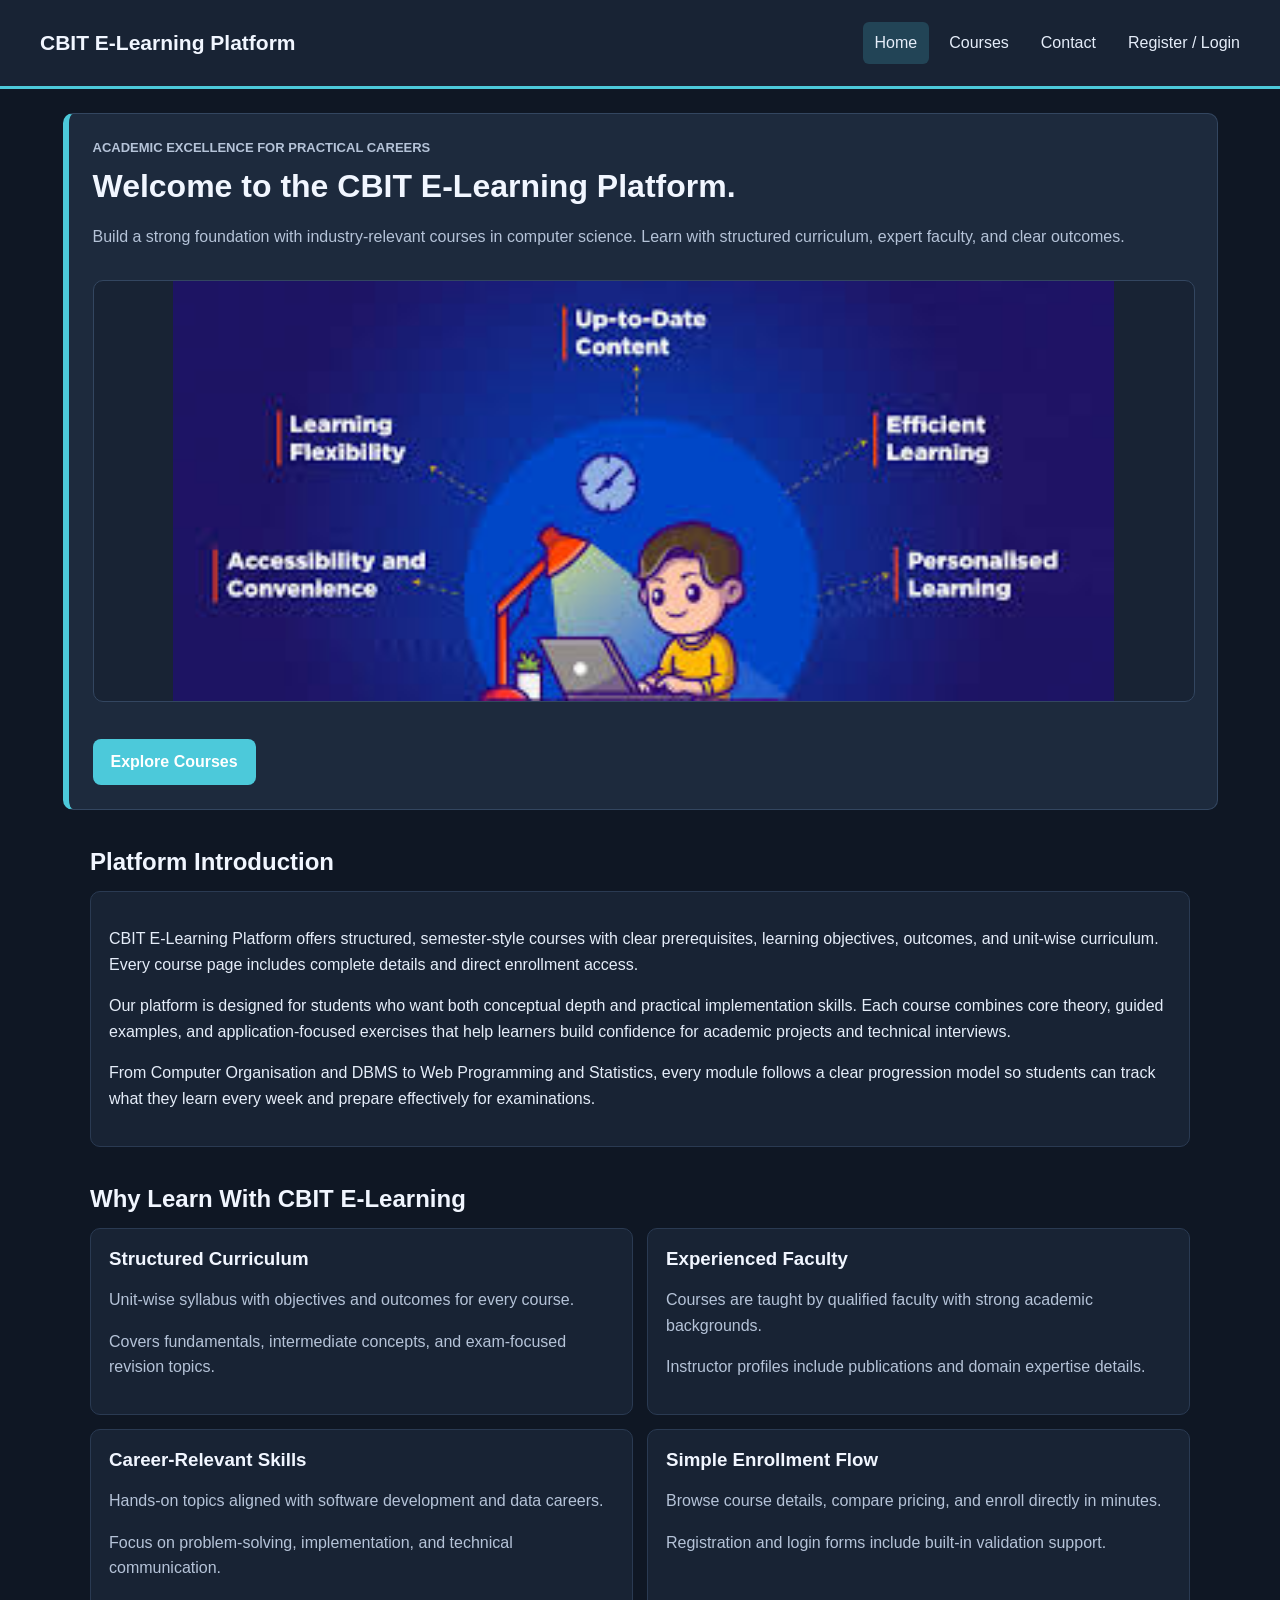
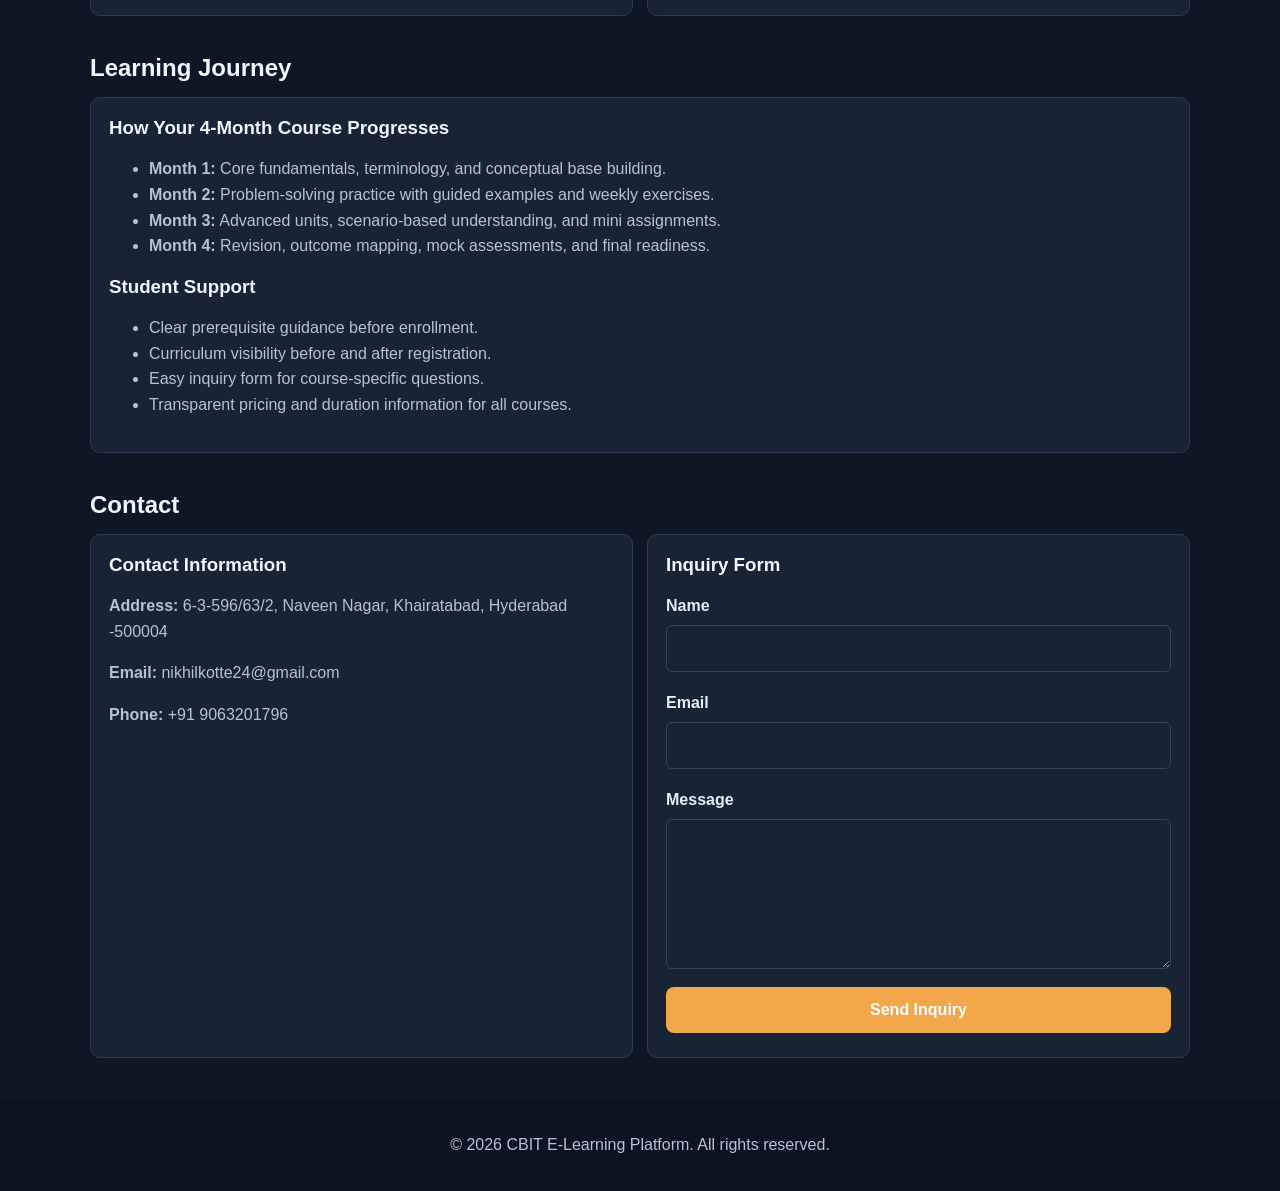
<file: index.html>
<!DOCTYPE html>
<html lang="en">
<head>
  <meta charset="UTF-8" />
  <meta name="viewport" content="width=device-width, initial-scale=1.0" />
  <meta name="description" content="CBIT E-Learning Platform: Discover high-quality computer science courses." />
  <title>CBIT E-Learning Platform | Home</title>
  <link rel="stylesheet" href="styles.css" />
</head>
<body>
  <header class="hero" id="home">
    <nav class="site-nav" aria-label="Main navigation">
      <a class="brand" href="index.html">CBIT E-Learning Platform</a>
      <ul>
        <li><a href="index.html" aria-current="page">Home</a></li>
        <li><a href="courses.html">Courses</a></li>
        <li><a href="index.html#contact">Contact</a></li>
        <li><a href="register-login.html">Register / Login</a></li>
      </ul>
    </nav>

    <div class="hero-content">
      <p class="kicker">Academic excellence for practical careers</p>
      <h1>Welcome to the CBIT E-Learning Platform.</h1>
      <p>
        Build a strong foundation with industry-relevant courses in computer
        science. Learn with structured curriculum, expert faculty, and clear
        outcomes.
      </p>
      <img
        class="home-hero-image"
        src="Platform.jpg"
        alt="Students learning together on an online education platform"
        loading="lazy"
      />
      <a class="btn btn-primary" href="courses.html">Explore Courses</a>
    </div>
  </header>

  <main>
    <section class="section" aria-labelledby="intro-heading">
      <div class="section-heading">
        <h2 id="intro-heading">Platform Introduction</h2>
      </div>
      <div class="intro-card">
        <p>
          CBIT E-Learning Platform offers structured, semester-style courses with
          clear prerequisites, learning objectives, outcomes, and unit-wise
          curriculum. Every course page includes complete details and direct
          enrollment access.
        </p>
        <p>
          Our platform is designed for students who want both conceptual depth
          and practical implementation skills. Each course combines core theory,
          guided examples, and application-focused exercises that help learners
          build confidence for academic projects and technical interviews.
        </p>
        <p>
          From Computer Organisation and DBMS to Web Programming and Statistics,
          every module follows a clear progression model so students can track
          what they learn every week and prepare effectively for examinations.
        </p>
      </div>
    </section>

    <section class="section" aria-labelledby="highlights-heading">
      <div class="section-heading">
        <h2 id="highlights-heading">Why Learn With CBIT E-Learning</h2>
      </div>

      <div class="course-grid">
        <article class="course-card">
          <h3>Structured Curriculum</h3>
          <p class="course-meta">Unit-wise syllabus with objectives and outcomes for every course.</p>
          <p class="course-meta">Covers fundamentals, intermediate concepts, and exam-focused revision topics.</p>
        </article>

        <article class="course-card">
          <h3>Experienced Faculty</h3>
          <p class="course-meta">Courses are taught by qualified faculty with strong academic backgrounds.</p>
          <p class="course-meta">Instructor profiles include publications and domain expertise details.</p>
        </article>

        <article class="course-card">
          <h3>Career-Relevant Skills</h3>
          <p class="course-meta">Hands-on topics aligned with software development and data careers.</p>
          <p class="course-meta">Focus on problem-solving, implementation, and technical communication.</p>
        </article>

        <article class="course-card">
          <h3>Simple Enrollment Flow</h3>
          <p class="course-meta">Browse course details, compare pricing, and enroll directly in minutes.</p>
          <p class="course-meta">Registration and login forms include built-in validation support.</p>
        </article>
      </div>
    </section>

    <section class="section" aria-labelledby="journey-heading">
      <div class="section-heading">
        <h2 id="journey-heading">Learning Journey</h2>
      </div>

      <div class="details-card">
        <h3>How Your 4-Month Course Progresses</h3>
        <ul>
          <li><strong>Month 1:</strong> Core fundamentals, terminology, and conceptual base building.</li>
          <li><strong>Month 2:</strong> Problem-solving practice with guided examples and weekly exercises.</li>
          <li><strong>Month 3:</strong> Advanced units, scenario-based understanding, and mini assignments.</li>
          <li><strong>Month 4:</strong> Revision, outcome mapping, mock assessments, and final readiness.</li>
        </ul>

        <h3>Student Support</h3>
        <ul>
          <li>Clear prerequisite guidance before enrollment.</li>
          <li>Curriculum visibility before and after registration.</li>
          <li>Easy inquiry form for course-specific questions.</li>
          <li>Transparent pricing and duration information for all courses.</li>
        </ul>
      </div>
    </section>

    <section class="section" id="contact" aria-labelledby="contact-heading">
      <div class="section-heading">
        <h2 id="contact-heading">Contact</h2>
      </div>

      <div class="contact-grid">
        <article class="contact-info" aria-label="Contact information">
          <h3>Contact Information</h3>
          <p><strong>Address:</strong> 6-3-596/63/2, Naveen Nagar, Khairatabad, Hyderabad -500004</p>
          <p><strong>Email:</strong> nikhilkotte24@gmail.com</p>
          <p><strong>Phone:</strong> +91 9063201796</p>
        </article>

        <form class="form-card" id="contactForm" novalidate>
          <h3>Inquiry Form</h3>

          <label for="contactName">Name</label>
          <input id="contactName" name="name" type="text" required />

          <label for="contactEmail">Email</label>
          <input id="contactEmail" name="email" type="email" required />

          <label for="contactMessage">Message</label>
          <textarea id="contactMessage" name="message" rows="5" required></textarea>

          <button class="btn btn-secondary" type="submit">Send Inquiry</button>
          <p class="form-message" id="contactMessageStatus" aria-live="polite"></p>
        </form>
      </div>
    </section>
  </main>

  <footer class="site-footer">
    <p>&copy; 2026 CBIT E-Learning Platform. All rights reserved.</p>
  </footer>

  <script src="script.js"></script>
</body>
</html>
</file>
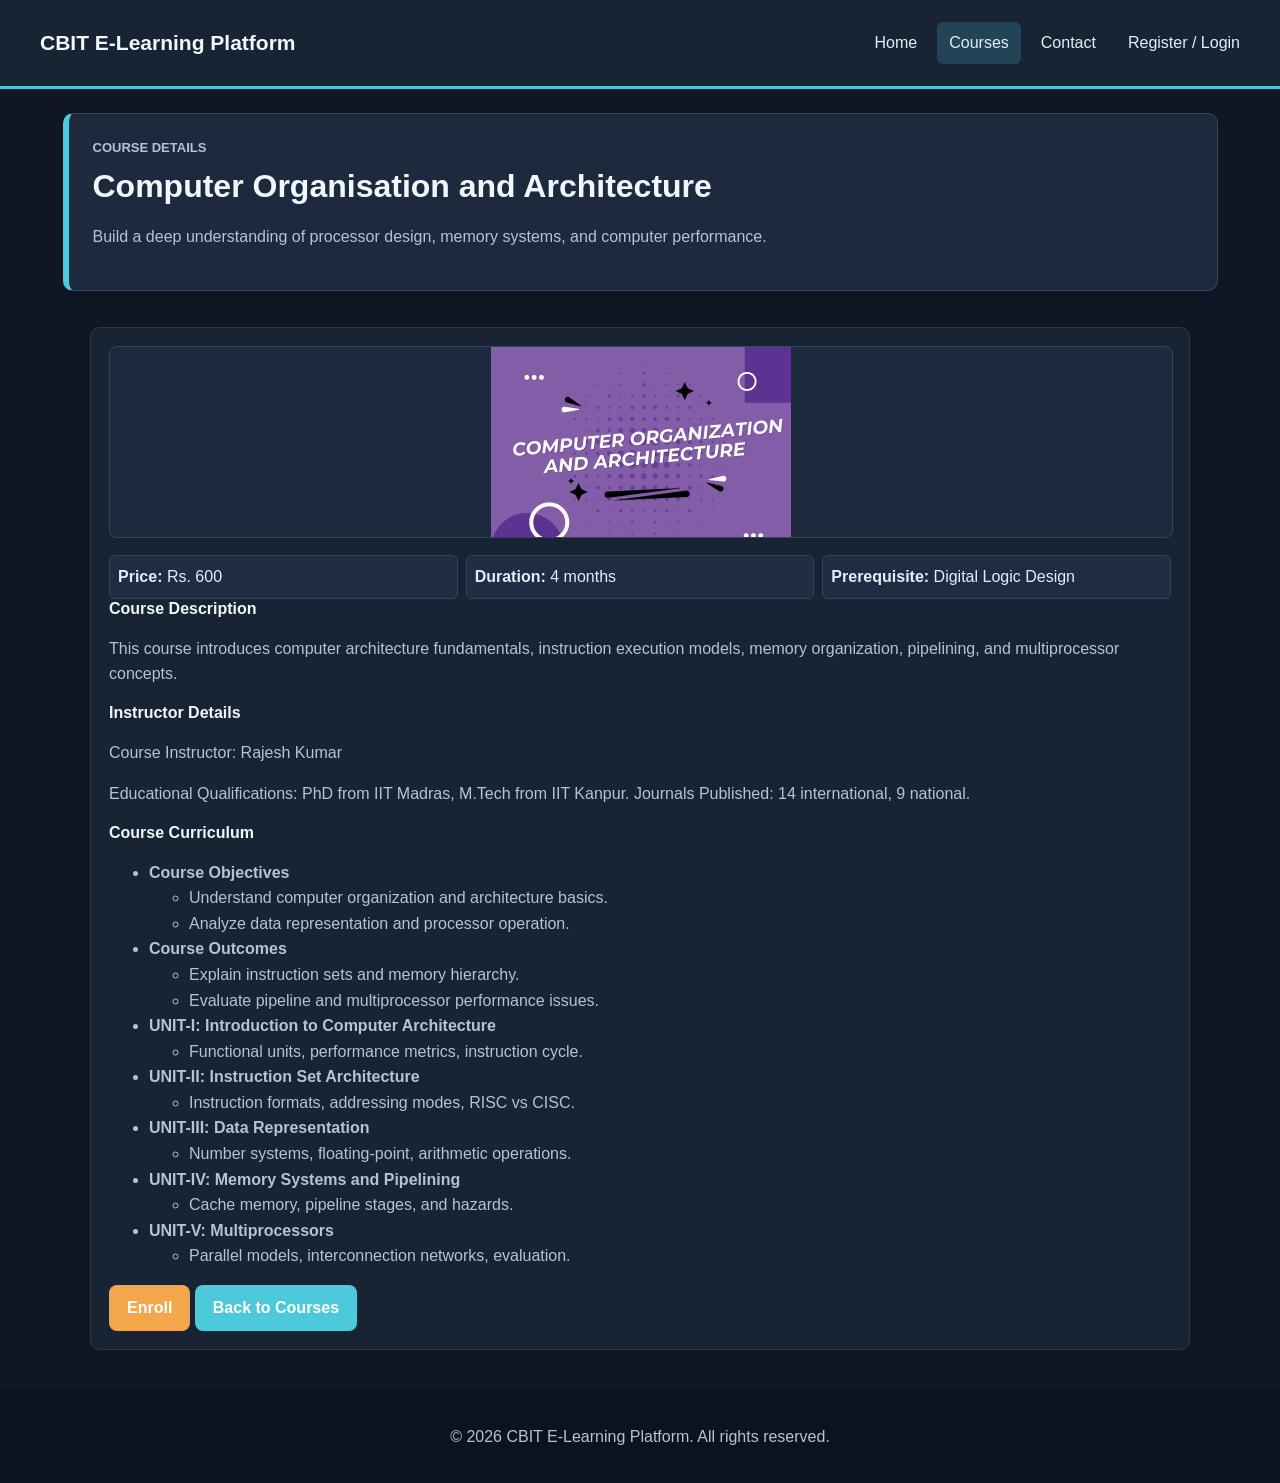
<file: coa.html>
<!DOCTYPE html>
<html lang="en">
<head>
  <meta charset="UTF-8" />
  <meta name="viewport" content="width=device-width, initial-scale=1.0" />
  <meta name="description" content="Computer Organisation and Architecture course details." />
  <title>CBIT E-Learning Platform | Computer Organisation and Architecture</title>
  <link rel="stylesheet" href="styles.css" />
</head>
<body>
  <header class="hero">
    <nav class="site-nav" aria-label="Main navigation">
      <a class="brand" href="index.html">CBIT E-Learning Platform</a>
      <ul>
        <li><a href="index.html">Home</a></li>
        <li><a href="courses.html" aria-current="page">Courses</a></li>
        <li><a href="index.html#contact">Contact</a></li>
        <li><a href="register-login.html">Register / Login</a></li>
      </ul>
    </nav>

    <div class="hero-content">
      <p class="kicker">Course details</p>
      <h1>Computer Organisation and Architecture</h1>
      <p>Build a deep understanding of processor design, memory systems, and computer performance.</p>
    </div>
  </header>

  <main>
    <section class="section">
      <div class="details-layout">
        <article class="details-card">
          <img class="course-image" src="COA.jpg" alt="Computer architecture course" loading="lazy" />
          <div class="meta-strip">
            <div class="meta-chip"><strong>Price:</strong> Rs. 600</div>
            <div class="meta-chip"><strong>Duration:</strong> 4 months</div>
            <div class="meta-chip"><strong>Prerequisite:</strong> Digital Logic Design</div>
          </div>

          <h4>Course Description</h4>
          <p>This course introduces computer architecture fundamentals, instruction execution models, memory organization, pipelining, and multiprocessor concepts.</p>

          <h4>Instructor Details</h4>
          <p>Course Instructor: Rajesh Kumar</p>
          <p>Educational Qualifications: PhD from IIT Madras, M.Tech from IIT Kanpur. Journals Published: 14 international, 9 national.</p>

          <h4>Course Curriculum</h4>
          <ul>
            <li><strong>Course Objectives</strong>
              <ul>
                <li>Understand computer organization and architecture basics.</li>
                <li>Analyze data representation and processor operation.</li>
              </ul>
            </li>
            <li><strong>Course Outcomes</strong>
              <ul>
                <li>Explain instruction sets and memory hierarchy.</li>
                <li>Evaluate pipeline and multiprocessor performance issues.</li>
              </ul>
            </li>
            <li><strong>UNIT-I: Introduction to Computer Architecture</strong>
              <ul><li>Functional units, performance metrics, instruction cycle.</li></ul>
            </li>
            <li><strong>UNIT-II: Instruction Set Architecture</strong>
              <ul><li>Instruction formats, addressing modes, RISC vs CISC.</li></ul>
            </li>
            <li><strong>UNIT-III: Data Representation</strong>
              <ul><li>Number systems, floating-point, arithmetic operations.</li></ul>
            </li>
            <li><strong>UNIT-IV: Memory Systems and Pipelining</strong>
              <ul><li>Cache memory, pipeline stages, and hazards.</li></ul>
            </li>
            <li><strong>UNIT-V: Multiprocessors</strong>
              <ul><li>Parallel models, interconnection networks, evaluation.</li></ul>
            </li>
          </ul>

          <a class="btn btn-secondary" href="register-login.html#auth-heading">Enroll</a>
          <a class="btn btn-primary" href="courses.html">Back to Courses</a>
        </article>
      </div>
    </section>
  </main>

  <footer class="site-footer">
    <p>&copy; 2026 CBIT E-Learning Platform. All rights reserved.</p>
  </footer>
</body>
</html>
</file>
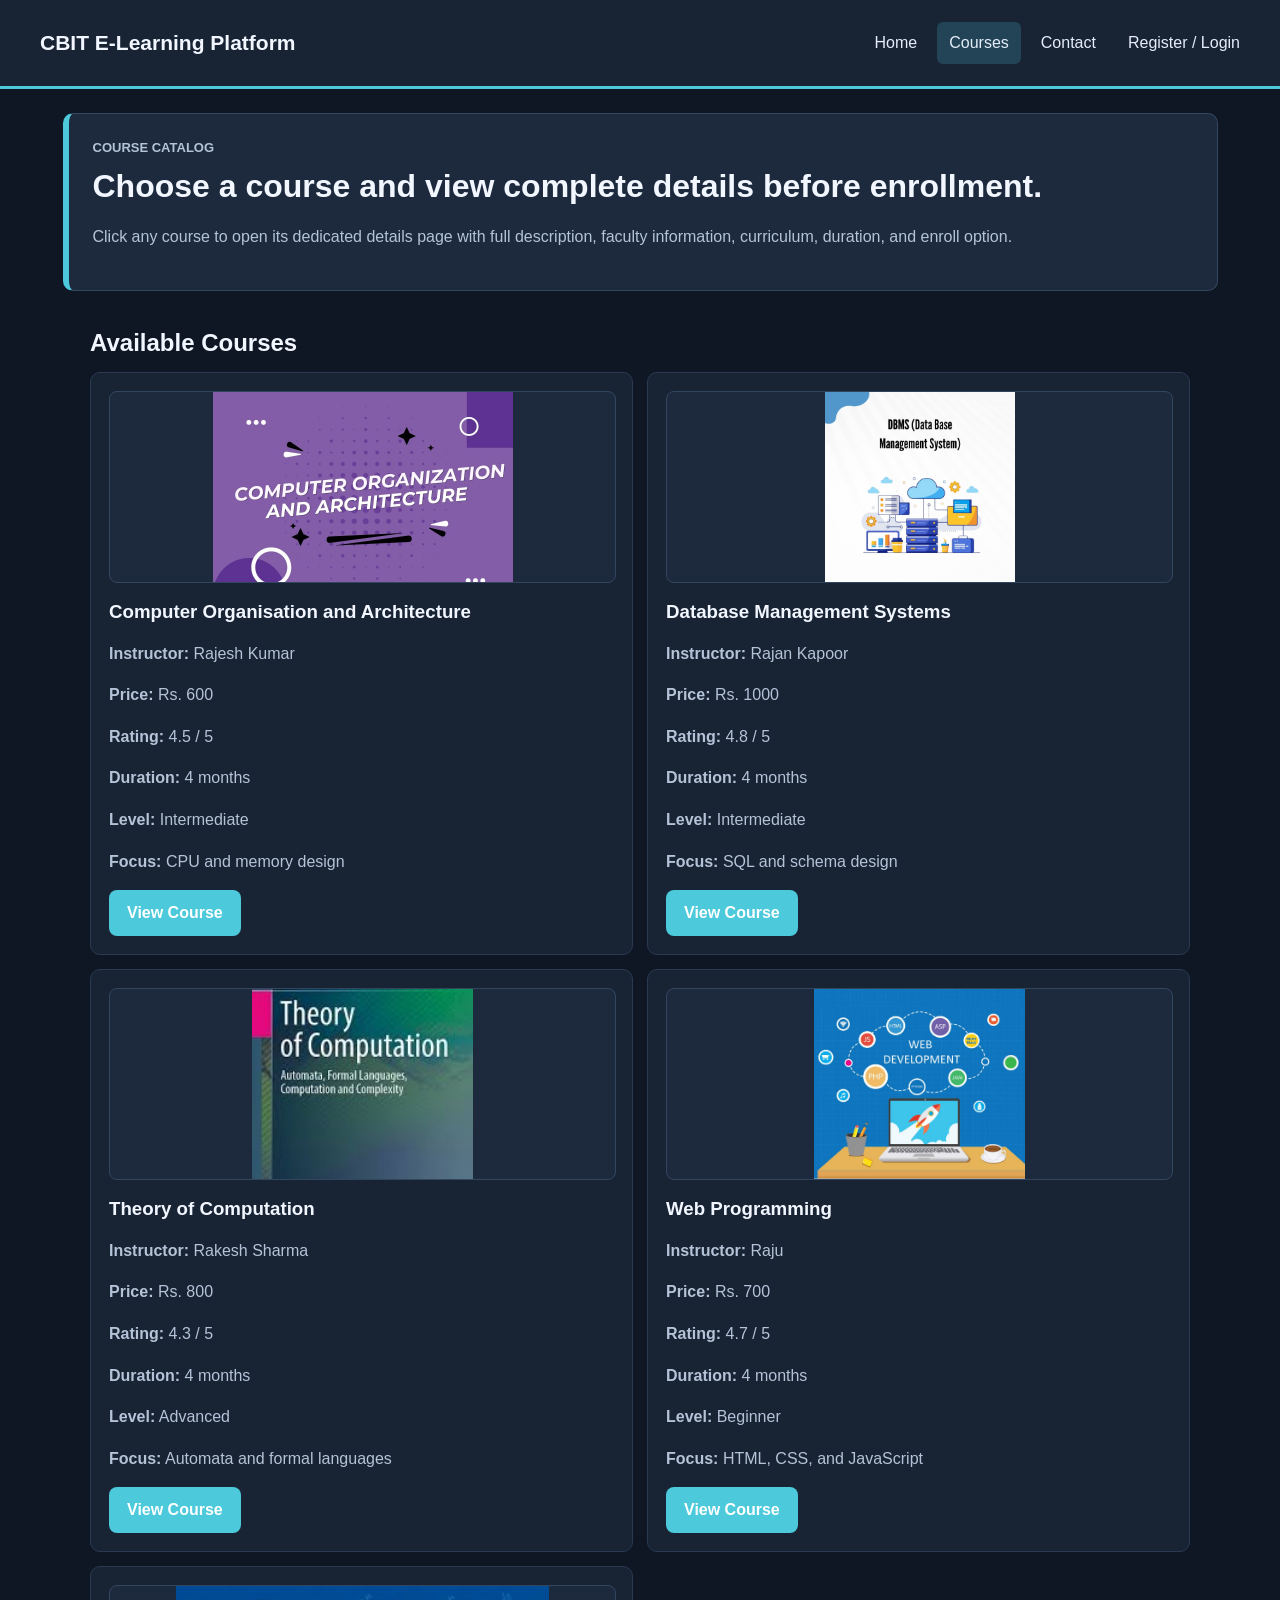
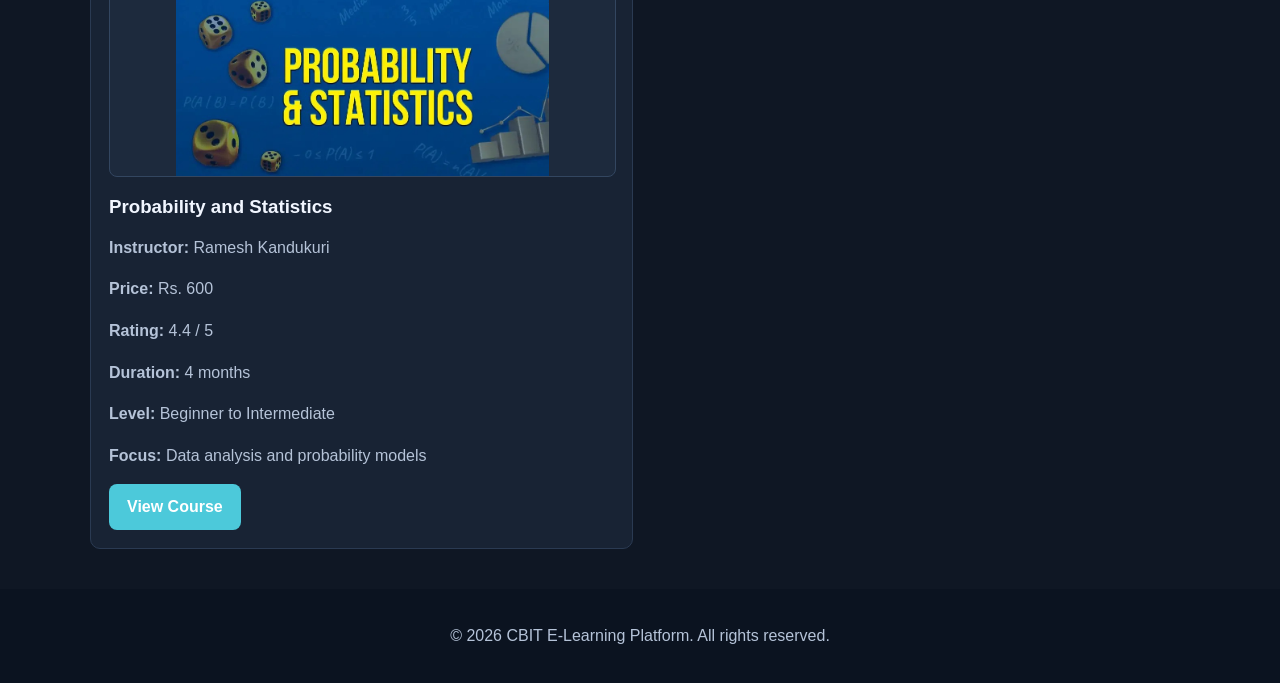
<file: courses.html>
<!DOCTYPE html>
<html lang="en">
<head>
  <meta charset="UTF-8" />
  <meta name="viewport" content="width=device-width, initial-scale=1.0" />
  <meta name="description" content="CBIT E-Learning Platform course catalog and detailed course information." />
  <title>CBIT E-Learning Platform | Courses</title>
  <link rel="stylesheet" href="styles.css" />
</head>
<body>
  <header class="hero">
    <nav class="site-nav" aria-label="Main navigation">
      <a class="brand" href="index.html">CBIT E-Learning Platform</a>
      <ul>
        <li><a href="index.html">Home</a></li>
        <li><a href="courses.html" aria-current="page">Courses</a></li>
        <li><a href="index.html#contact">Contact</a></li>
        <li><a href="register-login.html">Register / Login</a></li>
      </ul>
    </nav>

    <div class="hero-content">
      <p class="kicker">Course catalog</p>
      <h1>Choose a course and view complete details before enrollment.</h1>
      <p>
        Click any course to open its dedicated details page with full
        description, faculty information, curriculum, duration, and enroll
        option.
      </p>
    </div>
  </header>

  <main>
    <section class="section" aria-labelledby="courses-heading">
      <div class="section-heading">
        <h2 id="courses-heading">Available Courses</h2>
      </div>

      <div class="course-grid" id="courseGrid">
        <article class="course-card">
          <img class="course-image" src="COA.jpg" alt="Computer architecture course" loading="lazy" />
          <h3>Computer Organisation and Architecture</h3>
          <p class="course-meta"><strong>Instructor:</strong> Rajesh Kumar</p>
          <p class="course-meta"><strong>Price:</strong> Rs. 600</p>
          <p class="course-meta"><strong>Rating:</strong> 4.5 / 5</p>
          <p class="course-meta"><strong>Duration:</strong> 4 months</p>
          <p class="course-meta"><strong>Level:</strong> Intermediate</p>
          <p class="course-meta"><strong>Focus:</strong> CPU and memory design</p>
          <a class="btn btn-primary" href="coa.html">View Course</a>
        </article>

        <article class="course-card">
          <img class="course-image" src="dbms.jpg" alt="Database management systems course" loading="lazy" />
          <h3>Database Management Systems</h3>
          <p class="course-meta"><strong>Instructor:</strong> Rajan Kapoor</p>
          <p class="course-meta"><strong>Price:</strong> Rs. 1000</p>
          <p class="course-meta"><strong>Rating:</strong> 4.8 / 5</p>
          <p class="course-meta"><strong>Duration:</strong> 4 months</p>
          <p class="course-meta"><strong>Level:</strong> Intermediate</p>
          <p class="course-meta"><strong>Focus:</strong> SQL and schema design</p>
          <a class="btn btn-primary" href="dbms.html">View Course</a>
        </article>

        <article class="course-card">
          <img class="course-image" src="TOC.jpg" alt="Theory of computation course" loading="lazy" />
          <h3>Theory of Computation</h3>
          <p class="course-meta"><strong>Instructor:</strong> Rakesh Sharma</p>
          <p class="course-meta"><strong>Price:</strong> Rs. 800</p>
          <p class="course-meta"><strong>Rating:</strong> 4.3 / 5</p>
          <p class="course-meta"><strong>Duration:</strong> 4 months</p>
          <p class="course-meta"><strong>Level:</strong> Advanced</p>
          <p class="course-meta"><strong>Focus:</strong> Automata and formal languages</p>
          <a class="btn btn-primary" href="toc.html">View Course</a>
        </article>

        <article class="course-card">
          <img class="course-image" src="WP.jpg" alt="Web programming course" loading="lazy" />
          <h3>Web Programming</h3>
          <p class="course-meta"><strong>Instructor:</strong> Raju</p>
          <p class="course-meta"><strong>Price:</strong> Rs. 700</p>
          <p class="course-meta"><strong>Rating:</strong> 4.7 / 5</p>
          <p class="course-meta"><strong>Duration:</strong> 4 months</p>
          <p class="course-meta"><strong>Level:</strong> Beginner</p>
          <p class="course-meta"><strong>Focus:</strong> HTML, CSS, and JavaScript</p>
          <a class="btn btn-primary" href="wp.html">View Course</a>
        </article>

        <article class="course-card">
          <img class="course-image" src="Probabilty-and-Statistics.jpg" alt="Probability and statistics course" loading="lazy" />
          <h3>Probability and Statistics</h3>
          <p class="course-meta"><strong>Instructor:</strong> Ramesh Kandukuri</p>
          <p class="course-meta"><strong>Price:</strong> Rs. 600</p>
          <p class="course-meta"><strong>Rating:</strong> 4.4 / 5</p>
          <p class="course-meta"><strong>Duration:</strong> 4 months</p>
          <p class="course-meta"><strong>Level:</strong> Beginner to Intermediate</p>
          <p class="course-meta"><strong>Focus:</strong> Data analysis and probability models</p>
          <a class="btn btn-primary" href="ps.html">View Course</a>
        </article>
      </div>
    </section>
  </main>

  <footer class="site-footer">
    <p>&copy; 2026 CBIT E-Learning Platform. All rights reserved.</p>
  </footer>
</body>
</html>
</file>
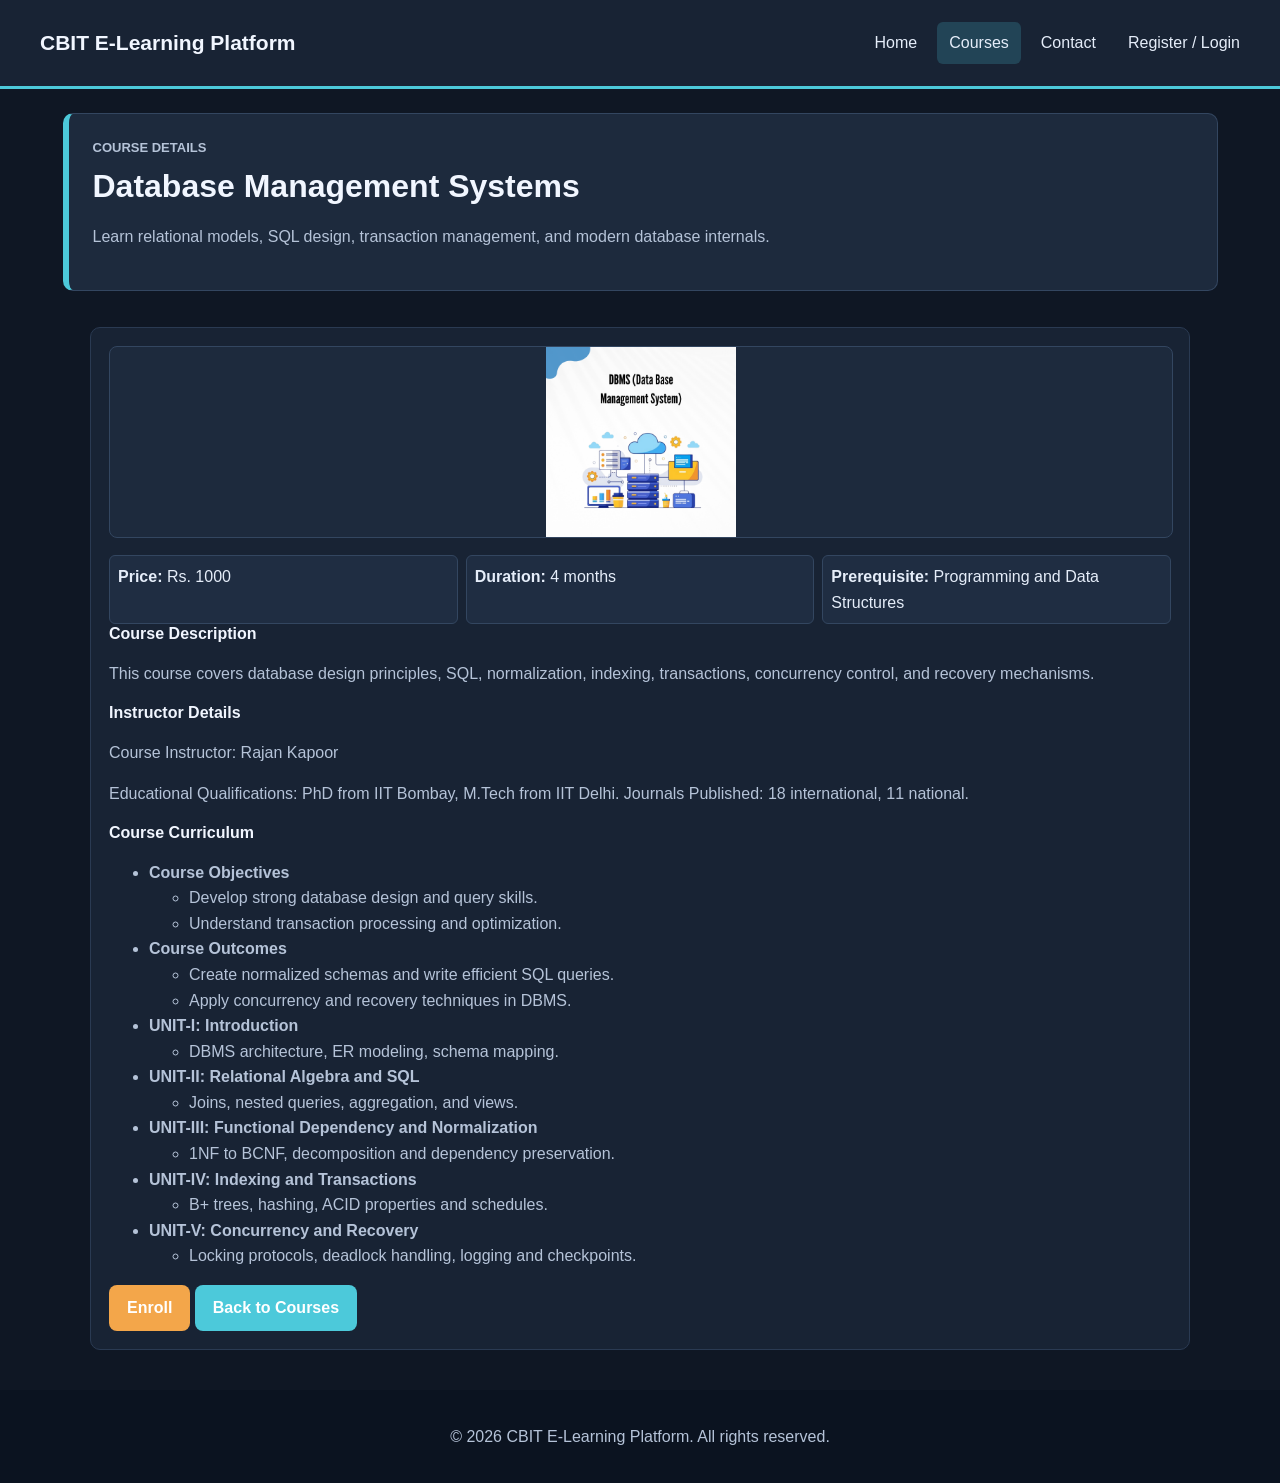
<file: dbms.html>
<!DOCTYPE html>
<html lang="en">
<head>
  <meta charset="UTF-8" />
  <meta name="viewport" content="width=device-width, initial-scale=1.0" />
  <meta name="description" content="Database Management Systems course details." />
  <title>CBIT E-Learning Platform | Database Management Systems</title>
  <link rel="stylesheet" href="styles.css" />
</head>
<body>
  <header class="hero">
    <nav class="site-nav" aria-label="Main navigation">
      <a class="brand" href="index.html">CBIT E-Learning Platform</a>
      <ul>
        <li><a href="index.html">Home</a></li>
        <li><a href="courses.html" aria-current="page">Courses</a></li>
        <li><a href="index.html#contact">Contact</a></li>
        <li><a href="register-login.html">Register / Login</a></li>
      </ul>
    </nav>

    <div class="hero-content">
      <p class="kicker">Course details</p>
      <h1>Database Management Systems</h1>
      <p>Learn relational models, SQL design, transaction management, and modern database internals.</p>
    </div>
  </header>

  <main>
    <section class="section">
      <div class="details-layout">
        <article class="details-card">
          <img class="course-image" src="dbms.jpg" alt="Database management systems course" loading="lazy" />
          <div class="meta-strip">
            <div class="meta-chip"><strong>Price:</strong> Rs. 1000</div>
            <div class="meta-chip"><strong>Duration:</strong> 4 months</div>
            <div class="meta-chip"><strong>Prerequisite:</strong> Programming and Data Structures</div>
          </div>

          <h4>Course Description</h4>
          <p>This course covers database design principles, SQL, normalization, indexing, transactions, concurrency control, and recovery mechanisms.</p>

          <h4>Instructor Details</h4>
          <p>Course Instructor: Rajan Kapoor</p>
          <p>Educational Qualifications: PhD from IIT Bombay, M.Tech from IIT Delhi. Journals Published: 18 international, 11 national.</p>

          <h4>Course Curriculum</h4>
          <ul>
            <li><strong>Course Objectives</strong>
              <ul>
                <li>Develop strong database design and query skills.</li>
                <li>Understand transaction processing and optimization.</li>
              </ul>
            </li>
            <li><strong>Course Outcomes</strong>
              <ul>
                <li>Create normalized schemas and write efficient SQL queries.</li>
                <li>Apply concurrency and recovery techniques in DBMS.</li>
              </ul>
            </li>
            <li><strong>UNIT-I: Introduction</strong>
              <ul><li>DBMS architecture, ER modeling, schema mapping.</li></ul>
            </li>
            <li><strong>UNIT-II: Relational Algebra and SQL</strong>
              <ul><li>Joins, nested queries, aggregation, and views.</li></ul>
            </li>
            <li><strong>UNIT-III: Functional Dependency and Normalization</strong>
              <ul><li>1NF to BCNF, decomposition and dependency preservation.</li></ul>
            </li>
            <li><strong>UNIT-IV: Indexing and Transactions</strong>
              <ul><li>B+ trees, hashing, ACID properties and schedules.</li></ul>
            </li>
            <li><strong>UNIT-V: Concurrency and Recovery</strong>
              <ul><li>Locking protocols, deadlock handling, logging and checkpoints.</li></ul>
            </li>
          </ul>

          <a class="btn btn-secondary" href="register-login.html#auth-heading">Enroll</a>
          <a class="btn btn-primary" href="courses.html">Back to Courses</a>
        </article>
      </div>
    </section>
  </main>

  <footer class="site-footer">
    <p>&copy; 2026 CBIT E-Learning Platform. All rights reserved.</p>
  </footer>
</body>
</html>
</file>
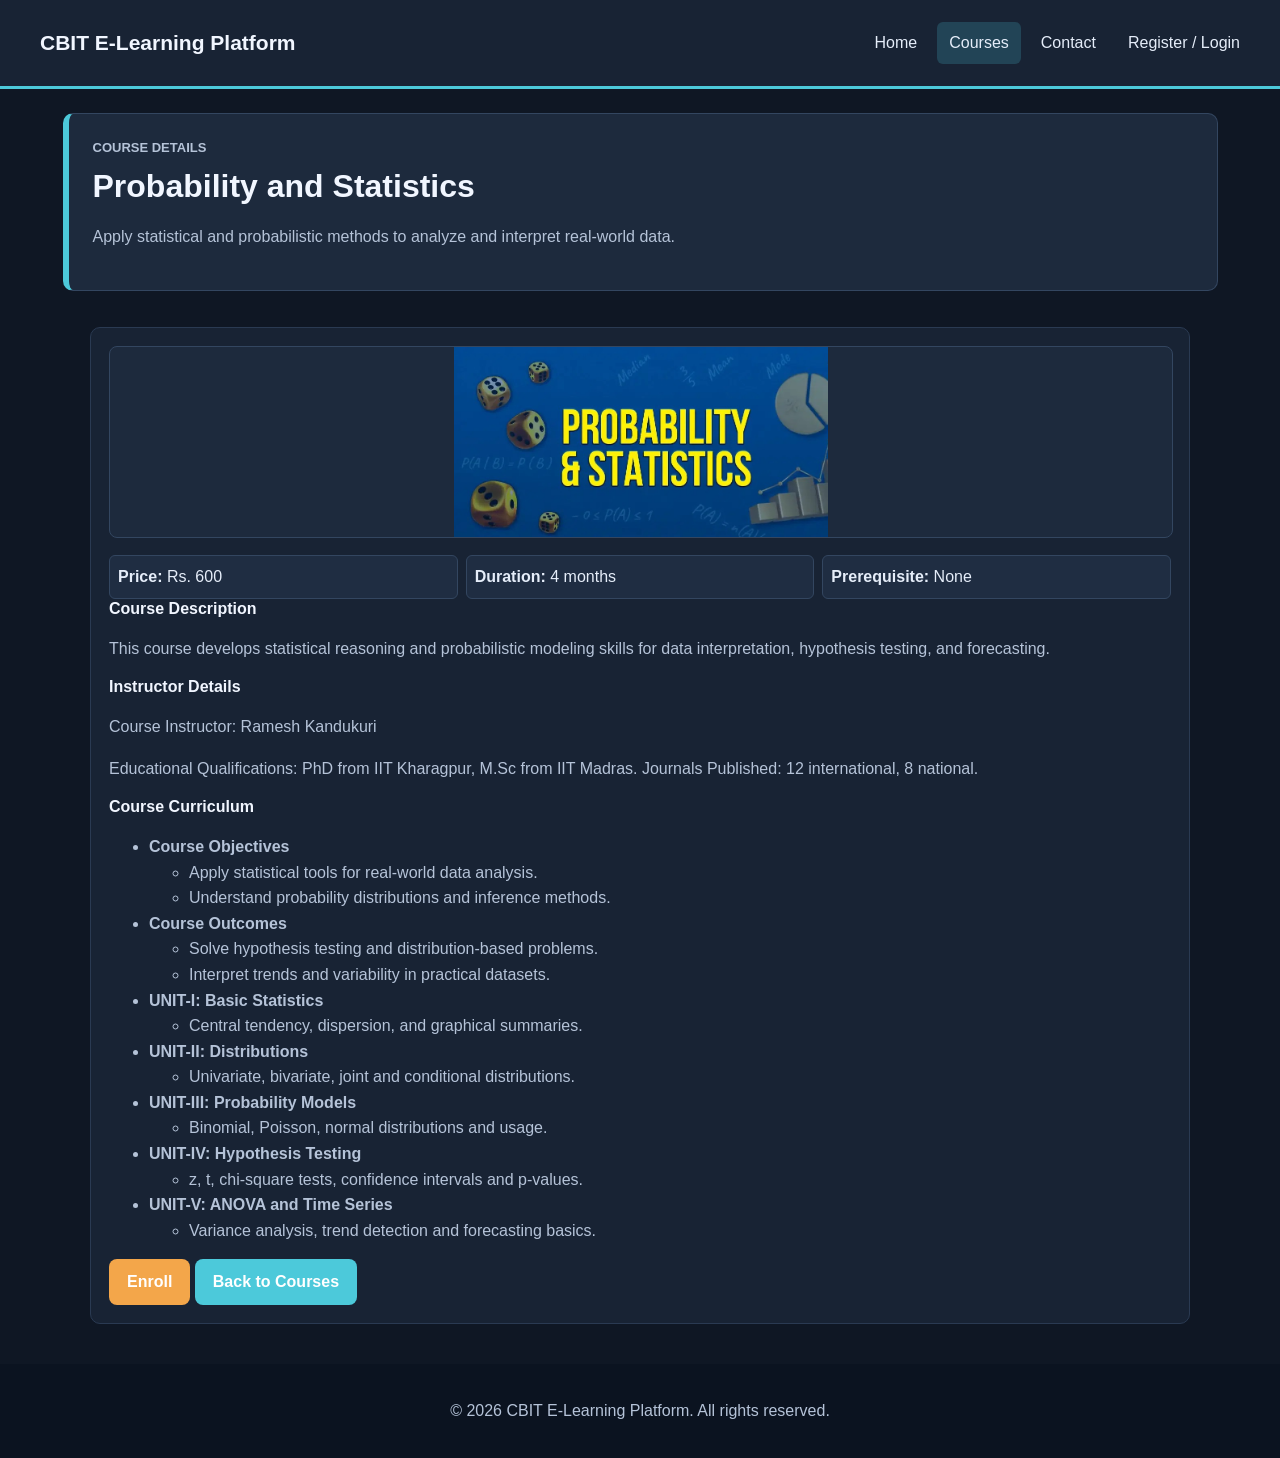
<file: ps.html>
<!DOCTYPE html>
<html lang="en">
<head>
  <meta charset="UTF-8" />
  <meta name="viewport" content="width=device-width, initial-scale=1.0" />
  <meta name="description" content="Probability and Statistics course details." />
  <title>CBIT E-Learning Platform | Probability and Statistics</title>
  <link rel="stylesheet" href="styles.css" />
</head>
<body>
  <header class="hero">
    <nav class="site-nav" aria-label="Main navigation">
      <a class="brand" href="index.html">CBIT E-Learning Platform</a>
      <ul>
        <li><a href="index.html">Home</a></li>
        <li><a href="courses.html" aria-current="page">Courses</a></li>
        <li><a href="index.html#contact">Contact</a></li>
        <li><a href="register-login.html">Register / Login</a></li>
      </ul>
    </nav>

    <div class="hero-content">
      <p class="kicker">Course details</p>
      <h1>Probability and Statistics</h1>
      <p>Apply statistical and probabilistic methods to analyze and interpret real-world data.</p>
    </div>
  </header>

  <main>
    <section class="section">
      <div class="details-layout">
        <article class="details-card">
          <img class="course-image" src="Probabilty-and-Statistics.jpg" alt="Probability and statistics course" loading="lazy" />
          <div class="meta-strip">
            <div class="meta-chip"><strong>Price:</strong> Rs. 600</div>
            <div class="meta-chip"><strong>Duration:</strong> 4 months</div>
            <div class="meta-chip"><strong>Prerequisite:</strong> None</div>
          </div>

          <h4>Course Description</h4>
          <p>This course develops statistical reasoning and probabilistic modeling skills for data interpretation, hypothesis testing, and forecasting.</p>

          <h4>Instructor Details</h4>
          <p>Course Instructor: Ramesh Kandukuri</p>
          <p>Educational Qualifications: PhD from IIT Kharagpur, M.Sc from IIT Madras. Journals Published: 12 international, 8 national.</p>

          <h4>Course Curriculum</h4>
          <ul>
            <li><strong>Course Objectives</strong>
              <ul>
                <li>Apply statistical tools for real-world data analysis.</li>
                <li>Understand probability distributions and inference methods.</li>
              </ul>
            </li>
            <li><strong>Course Outcomes</strong>
              <ul>
                <li>Solve hypothesis testing and distribution-based problems.</li>
                <li>Interpret trends and variability in practical datasets.</li>
              </ul>
            </li>
            <li><strong>UNIT-I: Basic Statistics</strong>
              <ul><li>Central tendency, dispersion, and graphical summaries.</li></ul>
            </li>
            <li><strong>UNIT-II: Distributions</strong>
              <ul><li>Univariate, bivariate, joint and conditional distributions.</li></ul>
            </li>
            <li><strong>UNIT-III: Probability Models</strong>
              <ul><li>Binomial, Poisson, normal distributions and usage.</li></ul>
            </li>
            <li><strong>UNIT-IV: Hypothesis Testing</strong>
              <ul><li>z, t, chi-square tests, confidence intervals and p-values.</li></ul>
            </li>
            <li><strong>UNIT-V: ANOVA and Time Series</strong>
              <ul><li>Variance analysis, trend detection and forecasting basics.</li></ul>
            </li>
          </ul>

          <a class="btn btn-secondary" href="register-login.html#auth-heading">Enroll</a>
          <a class="btn btn-primary" href="courses.html">Back to Courses</a>
        </article>
      </div>
    </section>
  </main>

  <footer class="site-footer">
    <p>&copy; 2026 CBIT E-Learning Platform. All rights reserved.</p>
  </footer>
</body>
</html>
</file>
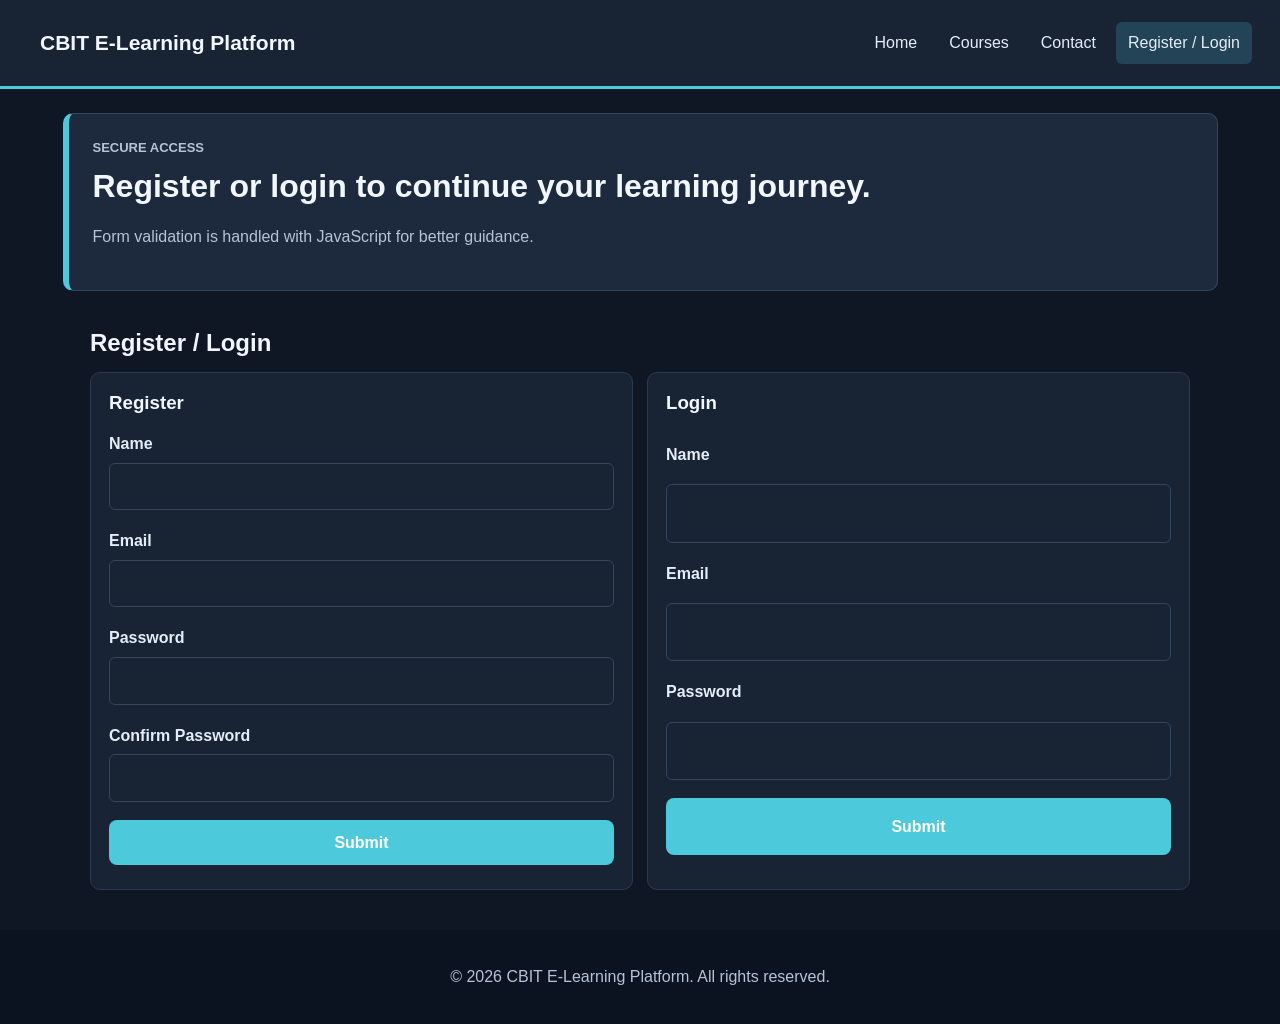
<file: register-login.html>
<!DOCTYPE html>
<html lang="en">
<head>
  <meta charset="UTF-8" />
  <meta name="viewport" content="width=device-width, initial-scale=1.0" />
  <meta name="description" content="CBIT E-Learning Platform registration and login page." />
  <title>CBIT E-Learning Platform | Register / Login</title>
  <link rel="stylesheet" href="styles.css" />
</head>
<body>
  <header class="hero">
    <nav class="site-nav" aria-label="Main navigation">
      <a class="brand" href="index.html">CBIT E-Learning Platform</a>
      <ul>
        <li><a href="index.html">Home</a></li>
        <li><a href="courses.html">Courses</a></li>
        <li><a href="index.html#contact">Contact</a></li>
        <li><a href="register-login.html" aria-current="page">Register / Login</a></li>
      </ul>
    </nav>

    <div class="hero-content">
      <p class="kicker">Secure access</p>
      <h1>Register or login to continue your learning journey.</h1>
      <p>Form validation is handled with JavaScript for better guidance.</p>
    </div>
  </header>

  <main>
    <section class="section" aria-labelledby="auth-heading">
      <div class="section-heading">
        <h2 id="auth-heading">Register / Login</h2>
      </div>

      <div class="auth-grid">
        <form id="registerForm" class="form-card" novalidate>
          <h3>Register</h3>

          <label for="regName">Name</label>
          <input id="regName" name="name" type="text" required />

          <label for="regEmail">Email</label>
          <input id="regEmail" name="email" type="email" required />

          <label for="regPassword">Password</label>
          <input id="regPassword" name="password" type="password" required />

          <label for="regConfirmPassword">Confirm Password</label>
          <input id="regConfirmPassword" name="confirmPassword" type="password" required />

          <button class="btn btn-primary" type="submit">Submit</button>
          <p class="form-message" id="registerMessage" aria-live="polite"></p>
        </form>

        <form id="loginForm" class="form-card" novalidate>
          <h3>Login</h3>

          <label for="loginName">Name</label>
          <input id="loginName" name="name" type="text" required />

          <label for="loginEmail">Email</label>
          <input id="loginEmail" name="email" type="email" required />

          <label for="loginPassword">Password</label>
          <input id="loginPassword" name="password" type="password" required />

          <button class="btn btn-primary" type="submit">Submit</button>
          <p class="form-message" id="loginMessage" aria-live="polite"></p>
        </form>
      </div>
    </section>
  </main>

  <footer class="site-footer">
    <p>&copy; 2026 CBIT E-Learning Platform. All rights reserved.</p>
  </footer>

  <script src="script.js"></script>
</body>
</html>
</file>
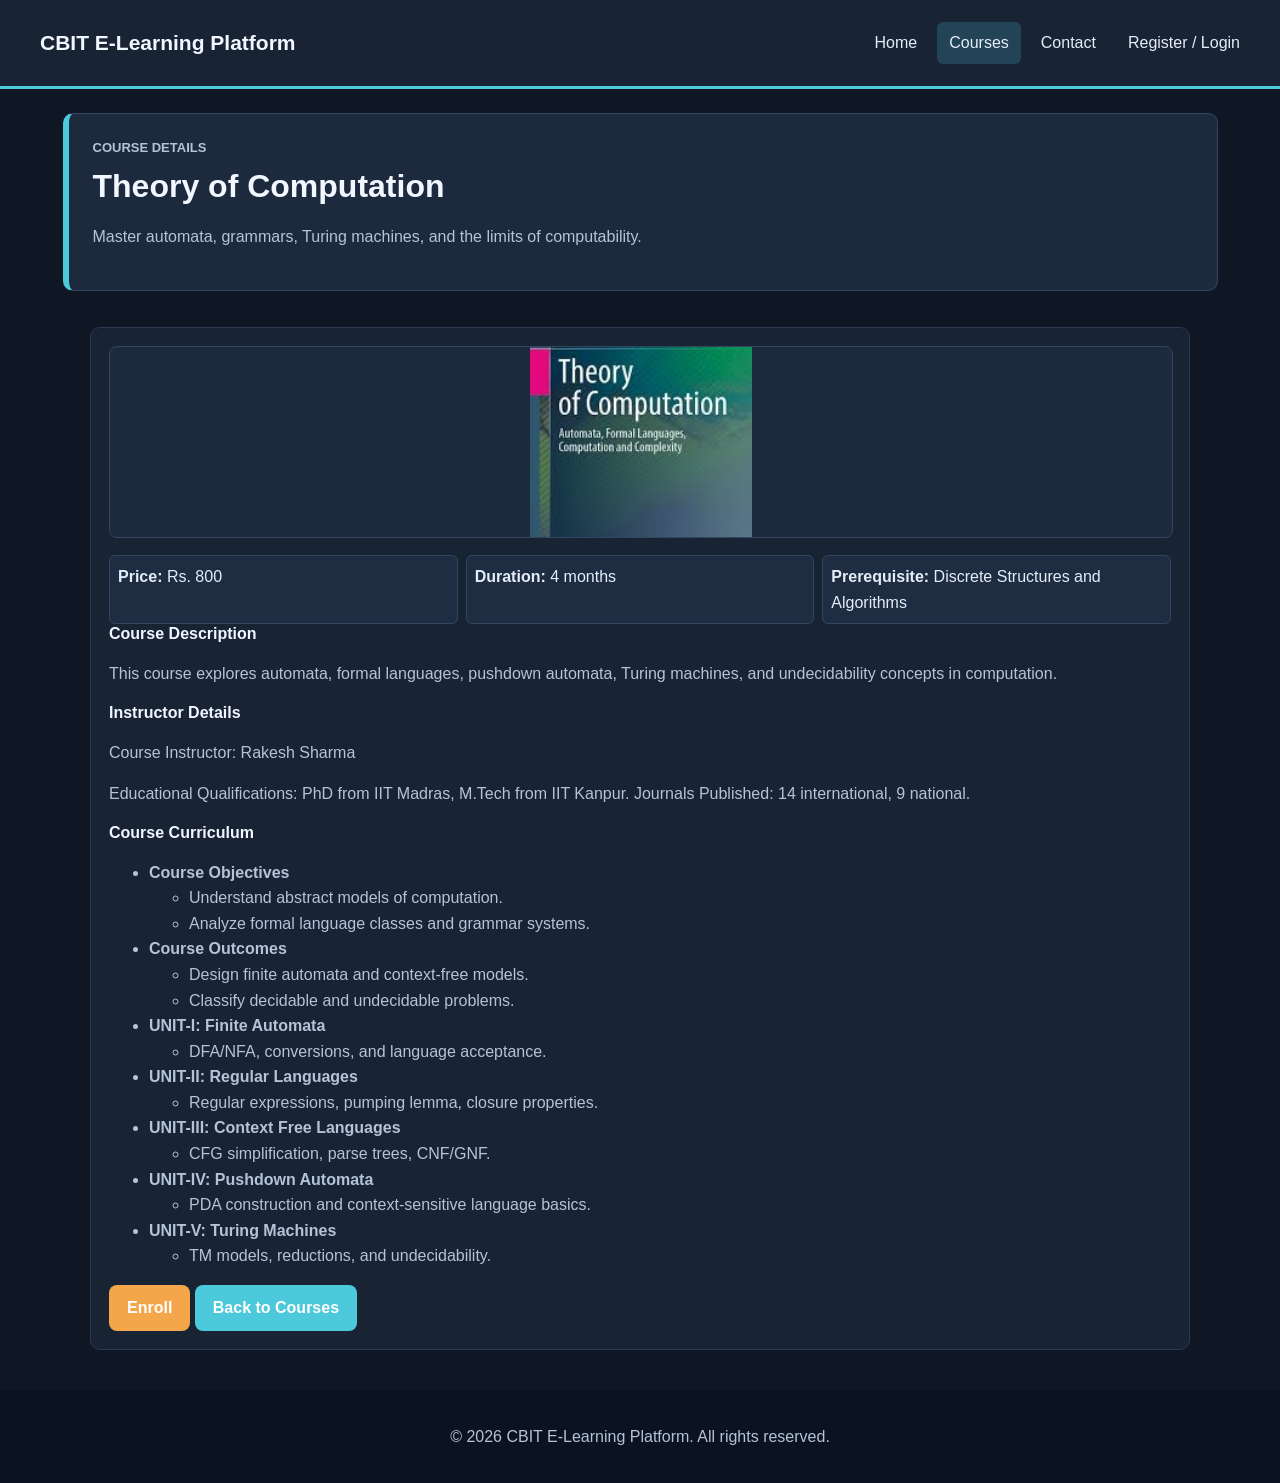
<file: toc.html>
<!DOCTYPE html>
<html lang="en">
<head>
  <meta charset="UTF-8" />
  <meta name="viewport" content="width=device-width, initial-scale=1.0" />
  <meta name="description" content="Theory of Computation course details." />
  <title>CBIT E-Learning Platform | Theory of Computation</title>
  <link rel="stylesheet" href="styles.css" />
</head>
<body>
  <header class="hero">
    <nav class="site-nav" aria-label="Main navigation">
      <a class="brand" href="index.html">CBIT E-Learning Platform</a>
      <ul>
        <li><a href="index.html">Home</a></li>
        <li><a href="courses.html" aria-current="page">Courses</a></li>
        <li><a href="index.html#contact">Contact</a></li>
        <li><a href="register-login.html">Register / Login</a></li>
      </ul>
    </nav>

    <div class="hero-content">
      <p class="kicker">Course details</p>
      <h1>Theory of Computation</h1>
      <p>Master automata, grammars, Turing machines, and the limits of computability.</p>
    </div>
  </header>

  <main>
    <section class="section">
      <div class="details-layout">
        <article class="details-card">
          <img class="course-image" src="TOC.jpg" alt="Theory of computation course" loading="lazy" />
          <div class="meta-strip">
            <div class="meta-chip"><strong>Price:</strong> Rs. 800</div>
            <div class="meta-chip"><strong>Duration:</strong> 4 months</div>
            <div class="meta-chip"><strong>Prerequisite:</strong> Discrete Structures and Algorithms</div>
          </div>

          <h4>Course Description</h4>
          <p>This course explores automata, formal languages, pushdown automata, Turing machines, and undecidability concepts in computation.</p>

          <h4>Instructor Details</h4>
          <p>Course Instructor: Rakesh Sharma</p>
          <p>Educational Qualifications: PhD from IIT Madras, M.Tech from IIT Kanpur. Journals Published: 14 international, 9 national.</p>

          <h4>Course Curriculum</h4>
          <ul>
            <li><strong>Course Objectives</strong>
              <ul>
                <li>Understand abstract models of computation.</li>
                <li>Analyze formal language classes and grammar systems.</li>
              </ul>
            </li>
            <li><strong>Course Outcomes</strong>
              <ul>
                <li>Design finite automata and context-free models.</li>
                <li>Classify decidable and undecidable problems.</li>
              </ul>
            </li>
            <li><strong>UNIT-I: Finite Automata</strong>
              <ul><li>DFA/NFA, conversions, and language acceptance.</li></ul>
            </li>
            <li><strong>UNIT-II: Regular Languages</strong>
              <ul><li>Regular expressions, pumping lemma, closure properties.</li></ul>
            </li>
            <li><strong>UNIT-III: Context Free Languages</strong>
              <ul><li>CFG simplification, parse trees, CNF/GNF.</li></ul>
            </li>
            <li><strong>UNIT-IV: Pushdown Automata</strong>
              <ul><li>PDA construction and context-sensitive language basics.</li></ul>
            </li>
            <li><strong>UNIT-V: Turing Machines</strong>
              <ul><li>TM models, reductions, and undecidability.</li></ul>
            </li>
          </ul>

          <a class="btn btn-secondary" href="register-login.html#auth-heading">Enroll</a>
          <a class="btn btn-primary" href="courses.html">Back to Courses</a>
        </article>
      </div>
    </section>
  </main>

  <footer class="site-footer">
    <p>&copy; 2026 CBIT E-Learning Platform. All rights reserved.</p>
  </footer>
</body>
</html>
</file>
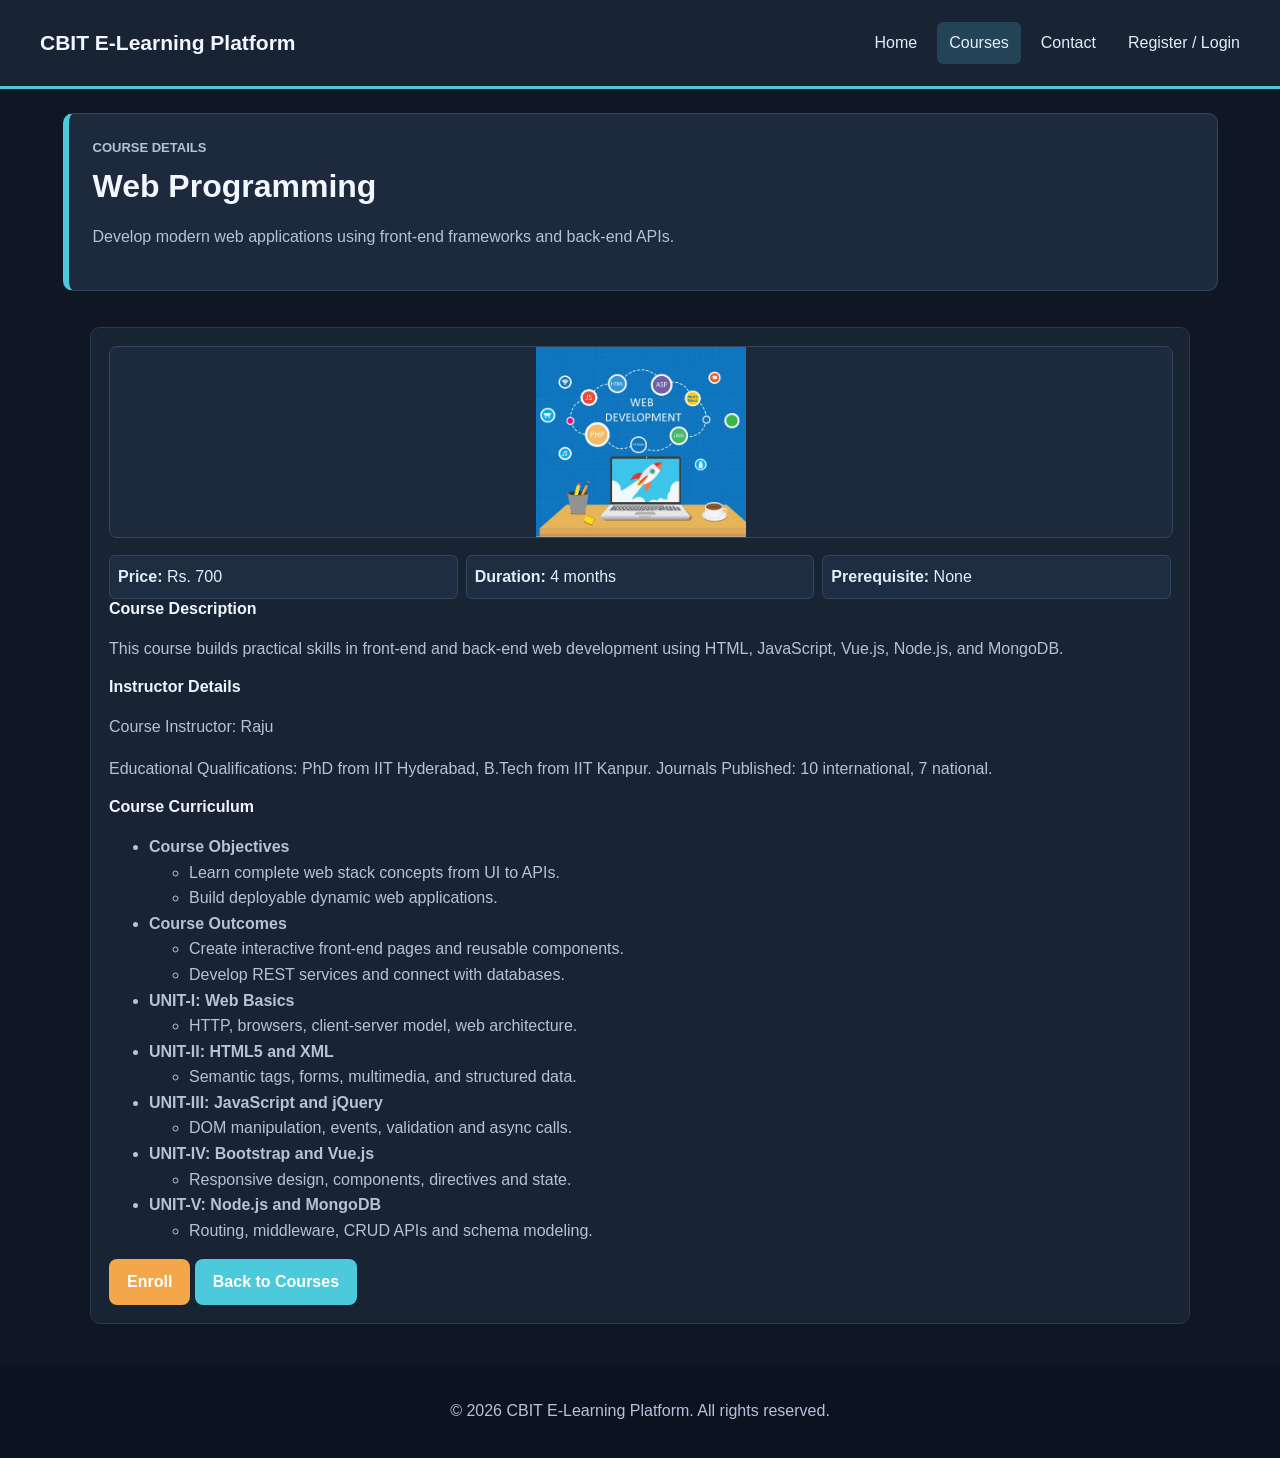
<file: wp.html>
<!DOCTYPE html>
<html lang="en">
<head>
  <meta charset="UTF-8" />
  <meta name="viewport" content="width=device-width, initial-scale=1.0" />
  <meta name="description" content="Web Programming course details." />
  <title>CBIT E-Learning Platform | Web Programming</title>
  <link rel="stylesheet" href="styles.css" />
</head>
<body>
  <header class="hero">
    <nav class="site-nav" aria-label="Main navigation">
      <a class="brand" href="index.html">CBIT E-Learning Platform</a>
      <ul>
        <li><a href="index.html">Home</a></li>
        <li><a href="courses.html" aria-current="page">Courses</a></li>
        <li><a href="index.html#contact">Contact</a></li>
        <li><a href="register-login.html">Register / Login</a></li>
      </ul>
    </nav>

    <div class="hero-content">
      <p class="kicker">Course details</p>
      <h1>Web Programming</h1>
      <p>Develop modern web applications using front-end frameworks and back-end APIs.</p>
    </div>
  </header>

  <main>
    <section class="section">
      <div class="details-layout">
        <article class="details-card">
          <img class="course-image" src="WP.jpg" alt="Web programming course" loading="lazy" />
          <div class="meta-strip">
            <div class="meta-chip"><strong>Price:</strong> Rs. 700</div>
            <div class="meta-chip"><strong>Duration:</strong> 4 months</div>
            <div class="meta-chip"><strong>Prerequisite:</strong> None</div>
          </div>

          <h4>Course Description</h4>
          <p>This course builds practical skills in front-end and back-end web development using HTML, JavaScript, Vue.js, Node.js, and MongoDB.</p>

          <h4>Instructor Details</h4>
          <p>Course Instructor: Raju</p>
          <p>Educational Qualifications: PhD from IIT Hyderabad, B.Tech from IIT Kanpur. Journals Published: 10 international, 7 national.</p>

          <h4>Course Curriculum</h4>
          <ul>
            <li><strong>Course Objectives</strong>
              <ul>
                <li>Learn complete web stack concepts from UI to APIs.</li>
                <li>Build deployable dynamic web applications.</li>
              </ul>
            </li>
            <li><strong>Course Outcomes</strong>
              <ul>
                <li>Create interactive front-end pages and reusable components.</li>
                <li>Develop REST services and connect with databases.</li>
              </ul>
            </li>
            <li><strong>UNIT-I: Web Basics</strong>
              <ul><li>HTTP, browsers, client-server model, web architecture.</li></ul>
            </li>
            <li><strong>UNIT-II: HTML5 and XML</strong>
              <ul><li>Semantic tags, forms, multimedia, and structured data.</li></ul>
            </li>
            <li><strong>UNIT-III: JavaScript and jQuery</strong>
              <ul><li>DOM manipulation, events, validation and async calls.</li></ul>
            </li>
            <li><strong>UNIT-IV: Bootstrap and Vue.js</strong>
              <ul><li>Responsive design, components, directives and state.</li></ul>
            </li>
            <li><strong>UNIT-V: Node.js and MongoDB</strong>
              <ul><li>Routing, middleware, CRUD APIs and schema modeling.</li></ul>
            </li>
          </ul>

          <a class="btn btn-secondary" href="register-login.html#auth-heading">Enroll</a>
          <a class="btn btn-primary" href="courses.html">Back to Courses</a>
        </article>
      </div>
    </section>
  </main>

  <footer class="site-footer">
    <p>&copy; 2026 CBIT E-Learning Platform. All rights reserved.</p>
  </footer>
</body>
</html>
</file>
<file: styles.css>
body {
  margin: 0;
  font-family: Verdana, "Segoe UI", Tahoma, Arial, sans-serif;
  font-size: 16px;
  line-height: 1.6;
  color: #e5edf9;
  background: #0f1724;
}

h1,
h2,
h3,
h4 {
  margin: 0 0 10px;
  line-height: 1.3;
  color: #f1f6ff;
}

a {
  color: #4cc9da;
  text-decoration: none;
  transition: color 0.2s ease;
}

a:hover {
  color: #35adc0;
  text-decoration: underline;
}

.section {
  width: min(92%, 1100px);
  margin: 36px auto;
}

.hero {
  width: 100%;
}

.site-nav {
  display: grid;
  grid-template-columns: auto 1fr;
  align-items: center;
  gap: 20px;
  padding: 18px 28px;
  background: #182334;
  border-bottom: 3px solid #4cc9da;
}

.site-nav .brand {
  font-size: 21px;
  font-weight: 700;
  color: #f1f6ff;
}

.site-nav ul {
  margin: 0;
  padding: 0;
  list-style: none;
  display: grid;
  grid-auto-flow: column;
  justify-content: end;
  gap: 8px;
}

.site-nav a {
  display: block;
  padding: 8px 12px;
  border-radius: 6px;
  color: #e5edf9;
}

.site-nav a:hover,
.site-nav a[aria-current="page"] {
  background: rgba(76, 201, 218, 0.2);
  text-decoration: none;
}

.hero-content {
  width: min(92%, 1100px);
  margin: 24px auto 0;
  padding: 24px;
  background: #1d2a3d;
  border: 1px solid #334660;
  border-left: 6px solid #4cc9da;
  border-radius: 10px;
}

.kicker {
  margin: 0 0 8px;
  color: #8ee6f2;
  font-size: 13px;
  font-weight: 700;
  text-transform: uppercase;
}

.hero-content p,
.course-meta,
.details-card p,
.details-card li,
.contact-info p {
  color: #b5c3d8;
}

.hero-content .btn {
  margin-top: 16px;
}

.home-hero-image {
  width: 100%;
  max-height: 420px;
  object-fit: contain;
  border: 1px solid #334660;
  border-radius: 10px;
  background: #182334;
  margin: 14px 0;
}

.section-heading {
  margin-bottom: 14px;
}

.intro-card,
.course-card,
.details-card,
.form-card,
.contact-info,
.panel-placeholder {
  background: #182334;
  border: 1px solid #2a3a52;
  border-radius: 10px;
  padding: 18px;
}

.course-grid,
.auth-grid,
.contact-grid {
  display: grid;
  grid-template-columns: repeat(2, minmax(0, 1fr));
  gap: 14px;
}

.details-layout {
  display: grid;
  grid-template-columns: 1fr;
  gap: 14px;
}

.course-card {
  transition: box-shadow 0.2s ease;
  overflow: hidden;
}

.course-card:hover {
  box-shadow: 0 4px 14px rgba(0, 0, 0, 0.35);
}

.course-image {
  width: 100%;
  height: 190px;
  object-fit: contain;
  border: 1px solid #334660;
  border-radius: 8px;
  background: #1d2a3d;
  margin-bottom: 10px;
}

.meta-strip {
  display: grid;
  grid-template-columns: repeat(3, minmax(0, 1fr));
  gap: 8px;
}

.meta-chip {
  padding: 8px;
  border: 1px solid #334660;
  border-radius: 6px;
  background: #1f2d42;
}

form {
  display: grid;
  gap: 6px;
}

label {
  font-weight: 700;
  color: #e5edf9;
}

input,
textarea,
select {
  box-sizing: border-box;
  display: block;
  max-width: 100%;
  width: 100%;
  padding: 10px;
  margin-bottom: 12px;
  border: 1px solid #334660;
  border-radius: 6px;
  font: inherit;
  color: #e5edf9;
  background: #182334;
}

input:focus,
textarea:focus,
select:focus {
  border-color: #4cc9da;
  outline: none;
}

.btn {
  display: inline-block;
  padding: 10px 18px;
  border: none;
  border-radius: 8px;
  font: inherit;
  font-weight: 700;
  cursor: pointer;
  text-decoration: none;
  transition: background-color 0.2s ease;
}

.btn-primary {
  background: #4cc9da;
  color: #ffffff;
}

.btn-primary:hover {
  background: #35adc0;
  color: #ffffff;
  text-decoration: none;
}

.btn-secondary {
  background: #f3a64a;
  color: #ffffff;
}

.btn-secondary:hover {
  background: #d88a2e;
  color: #ffffff;
  text-decoration: none;
}

.form-message {
  margin: 0;
  font-weight: 700;
}

.form-message.success {
  color: #46d07c;
}

.form-message.error {
  color: #ff7b8a;
}

.hidden {
  display: none;
}

.site-footer {
  margin-top: 40px;
  padding: 18px;
  text-align: center;
  background: #0b1320;
  color: #b5c3d8;
}

@media (max-width: 900px) {
  .site-nav {
    grid-template-columns: 1fr;
    gap: 10px;
  }

  .site-nav ul {
    grid-auto-flow: row;
    justify-content: start;
  }

  .course-grid,
  .auth-grid,
  .contact-grid,
  .meta-strip {
    grid-template-columns: 1fr;
  }
}
</file>
